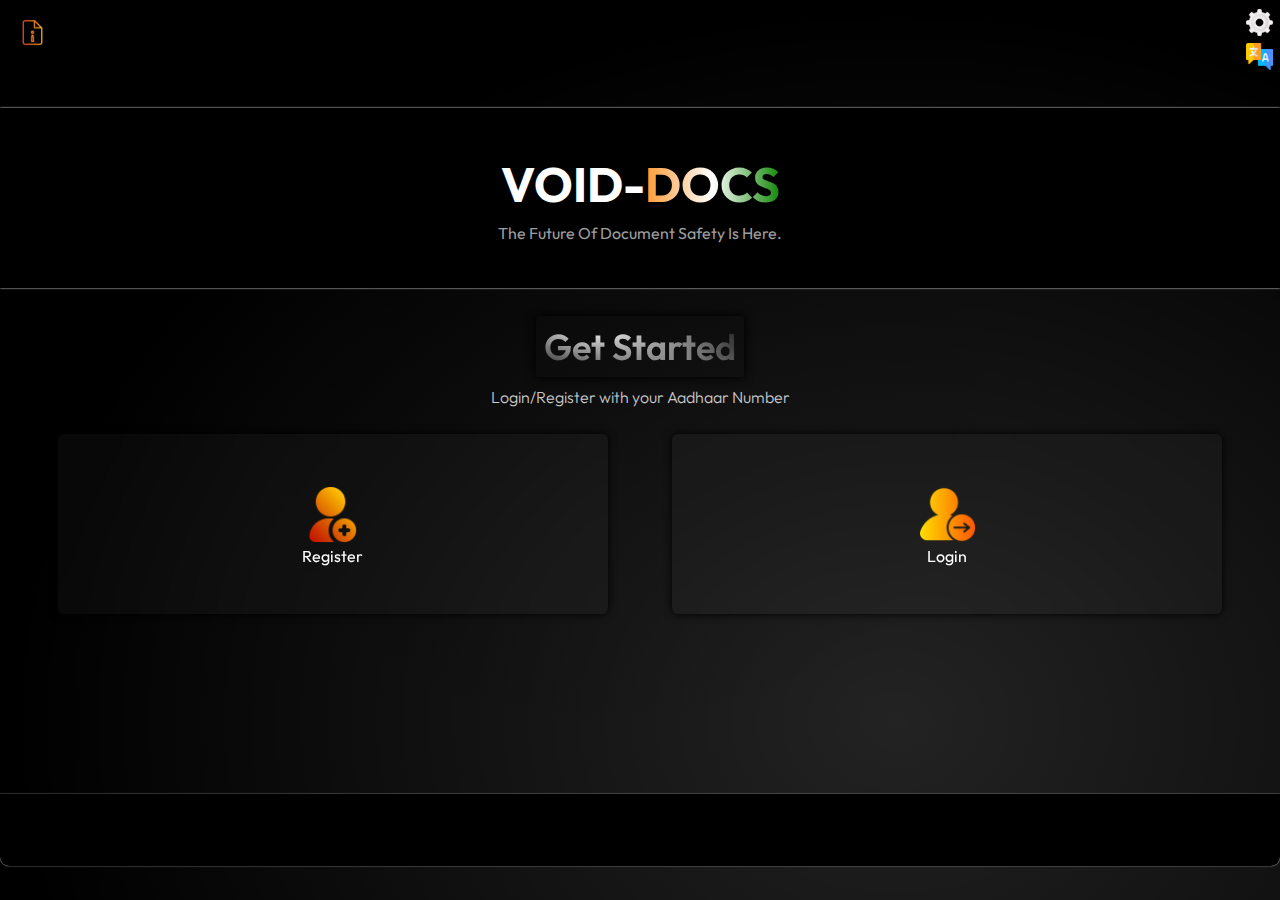
<file: index.html>
<!DOCTYPE html>
<html lang="en">
<head>
    <meta charset="UTF-8">
    <meta name="viewport" content="width=device-width, initial-scale=1.0">
    <title>Voiddocs</title>
    <link rel="preconnect" href="https://fonts.googleapis.com">
<link rel="preconnect" href="https://fonts.gstatic.com" crossorigin>
<link href="https://fonts.googleapis.com/css2?family=Archivo:ital,wght@0,100..900;1,100..900&family=Asimovian&family=Montserrat:ital,wght@0,100..900;1,100..900&family=Outfit:wght@100..900&family=Poppins:ital,wght@0,100;0,200;0,300;0,400;0,500;0,600;0,700;0,800;0,900;1,100;1,200;1,300;1,400;1,500;1,600;1,700;1,800;1,900&display=swap" rel="stylesheet">
    <link rel="stylesheet" href="style.css">
    <script src="script.js"></script>
</head>
<body>
    <div class="side" id="side"></div>
    <img src="media/info.png" class="how" id="how" onclick="side_slide()"></img>
    <div class="main">
        <div class="icon_box">
            
            
            <div class="pref">
                <img src="media/settings.png" class="settings"></img>
                <img src="media/translation.png" class="language"></img>
            </div>
        </div>
        <div class="mid">
            <div class="title">
                <div class="t1">VOID-</div>
                <div class="t2">DOCS</div>
            </div>
            <div class="slogan">The Future Of Document Safety Is Here.</div>
        </div>
        <div class="mid2">
            <div class="get">Get Started</div>
            <div class="j1">Login/Register with your Aadhaar Number</div>
        </div>
        <div class="mid3">
            <div class="reg_box">
                <div class="symb">
                    <img src="media/register.png" alt="" class="symb_img">
                </div>
                <div class="reg">Register</div>
                <div class="desc"></div>
            </div>
            <div class="reg_box">
                <a href="login.html" class="symb">
                    <img src="media/login.png" alt="" class="symb_img">
                </a>
                <div class="log">Login</div>
                <div class="desc"></div>
            </div>
        </div>
        <div class="bottom">
            <div class="bottom_bar"></div>
        </div>

    </div>
    
    
</body>
</html>
</file>
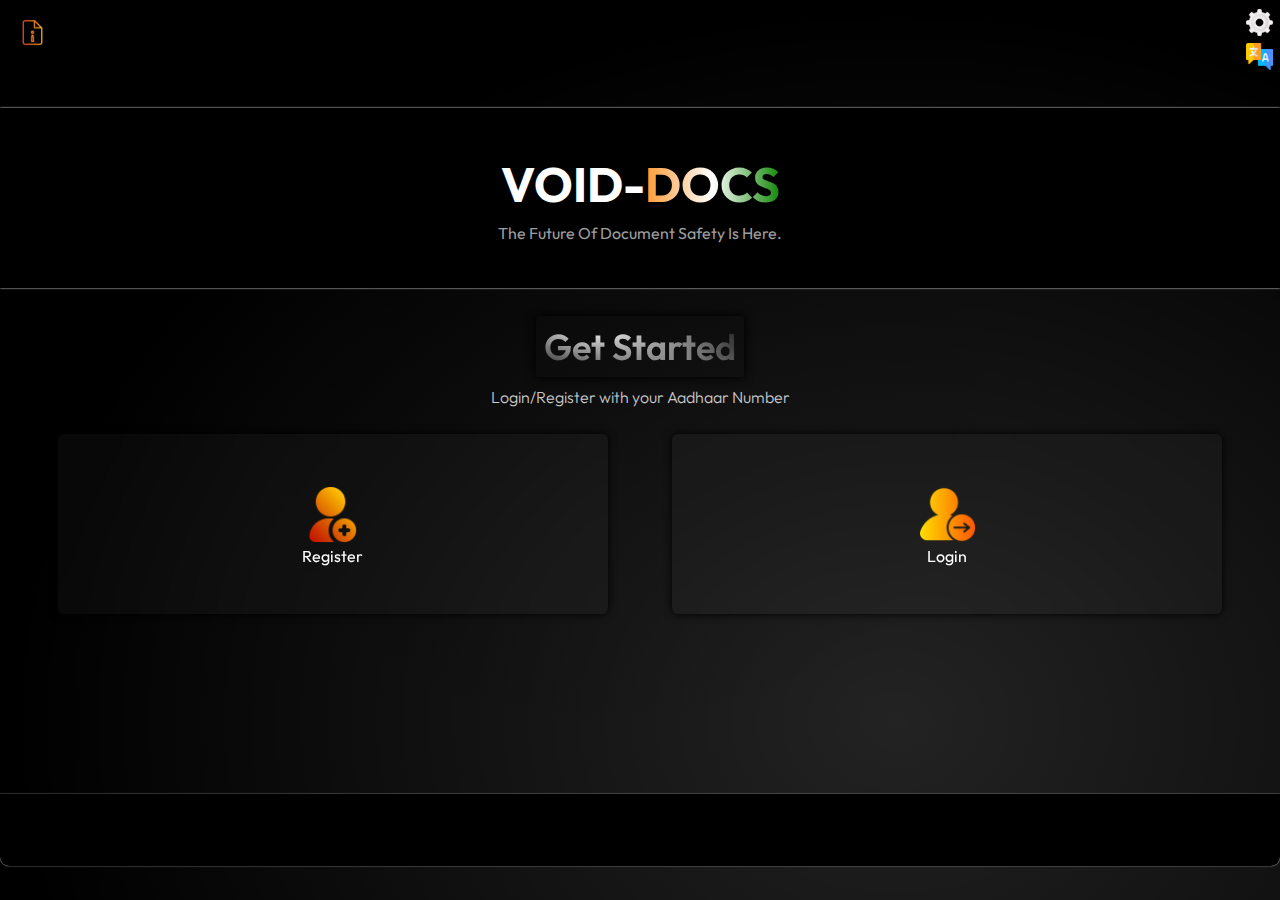
<file: raw_code(ignore)/raw.html>
<!DOCTYPE html>
<html lang="en">
<head>
    <meta charset="UTF-8">
    <meta name="viewport" content="width=device-width, initial-scale=1.0">
    <title>Voiddocs</title>
    <link rel="preconnect" href="https://fonts.googleapis.com">
<link rel="preconnect" href="https://fonts.gstatic.com" crossorigin>
<link href="https://fonts.googleapis.com/css2?family=Archivo:ital,wght@0,100..900;1,100..900&family=Asimovian&family=Montserrat:ital,wght@0,100..900;1,100..900&family=Outfit:wght@100..900&family=Poppins:ital,wght@0,100;0,200;0,300;0,400;0,500;0,600;0,700;0,800;0,900;1,100;1,200;1,300;1,400;1,500;1,600;1,700;1,800;1,900&display=swap" rel="stylesheet">
    <link rel="stylesheet" href="raw.css">
    <script src="raw.js"></script>
</head>
<body>
    <div class="side" id="side"></div>
    <img src="media/info.png" class="how" id="how" onclick="side_slide()"></img>
    <div class="main">
        <div class="icon_box">
            
            
            <div class="pref">
                <img src="media/settings.png" class="settings"></img>
                <img src="media/translation.png" class="language"></img>
            </div>
        </div>
        <div class="mid">
            <div class="title">
                <div class="t1">VOID-</div>
                <div class="t2">DOCS</div>
            </div>
            <div class="slogan">The Future Of Document Safety Is Here.</div>
        </div>
        <div class="mid2">
            <div class="get">Get Started</div>
            <div class="j1">Login/Register with your Aadhaar Number</div>
        </div>
        <div class="mid3">
            <div class="reg_box">
                <div class="symb">
                    <img src="media/register.png" alt="" class="symb_img">
                </div>
                <div class="reg">Register</div>
                <div class="desc"></div>
            </div>
            <div class="reg_box">
                <a href="test2.html" class="symb">
                    <img src="media/login.png" alt="" class="symb_img">
                </a>
                <div class="log">Login</div>
                <div class="desc"></div>
            </div>
        </div>
        <div class="bottom">
            <div class="bottom_bar"></div>
        </div>

    </div>
</file>
<file: style.css>
body{
    font-family: "Outfit", sans-serif;
    margin: 0;
    background-color: #000000;
    background-image: 
                radial-gradient(ellipse at 30% 20%, rgba(0, 0, 0, 0.1), transparent 70%),
                radial-gradient(ellipse at 70% 80%, rgba(255, 255, 255, 0.138), transparent 70%);
    
    
    
    color: white;

}




.main{
    height: 100vh;
    display: flex;
    flex-direction: column;
    align-items: center;
    
    
    
    
    
}

.icon_box{
    height: 12vh;
    width: 100vw;
    display: flex;
    justify-content: end;



}

.how{
    position: absolute;
    color: white;
    font-size: 1.5vh;
    cursor: pointer;
    z-index: 2;
    left: 1.5vw;
    top: 1.5vw;
    height: 3vh;
    width: 3vh;
}

.pref{
    padding-top: 1vh;
    display: flex;
    flex-direction: column;
    gap: 7px;
    padding-right: 0.8vh;
    

}

.settings{
    height: 3vh;
    width: 3vh;

    border-radius: 100%;
    
    cursor: pointer;
}

.language{
    height: 3vh;
    width: 3vh;

    border-radius: 2px;
    
    cursor: pointer;
}


.mid{
    display: flex;
    flex-direction: column;
    align-items: center;
    justify-content: center;
    background-color: #000000;
    
    height: 20vh;
    width: 100vw;
    box-shadow: 0 0 2px white;
    gap: 1vh;
    margin-bottom: 3vh;
    
    
}

.title{
    display: flex;
    font-size: 300%;
    font-weight: bolder;
}

.t2{
    background: linear-gradient(90deg, #FF9933, #FFFFFF, #138808);
    -webkit-background-clip: text;
    -webkit-text-fill-color: transparent;
}

.slogan{
    font-weight: 400;
    
    color: rgb(158, 158, 158);
}

.mid2{
    display: flex;
    justify-content: center;
    align-items: center;
    
    width: 100vw;
    flex-direction: column;
    gap: 1vh;
    
    

}

.get{
    
    font-size: 4vh;
    font-weight: 600;
    
    padding: 1vh;
    -webkit-text-fill-color: transparent;
    -webkit-background-clip: text;
    background-color: #000000;
    background-image: 
                radial-gradient(ellipse at 30% 20%, rgb(255, 255, 255), transparent 70%),
                radial-gradient(ellipse at 70% 80%, rgb(131, 131, 131), transparent 70%);
    box-shadow: 0 0 10px rgb(0, 0, 0);
    border-radius: 0.5vh;
    
}

.j1{
    color: #c9c9c9;
    font-weight: 300;
}

.mid3{
    display: flex;
    justify-content: space-between;
    align-items: center;
    gap: 5vw;
    padding-top: 3vh;
    
}

.reg_box{
    height: 20vh;
    width: 43vw;
    background-color: rgba(78, 78, 78, 0.1);
    backdrop-filter: blur(12px);
    box-shadow: 0 0 1vh black;
    
    border-radius: 0.7vh;
    display: flex;
    flex-direction: column;
    align-items: center;
    justify-content: center;
    transition: box-shadow 0.5s ease;
}

.reg_box:hover{
    box-shadow: 0 0 2px white;
}

.symb{
    cursor: pointer;
    height: 7vh;
    width: 7vh;
    display: flex;
    align-items: center;
    justify-content: center;
}

.symb_img{
    height: 7vh;
    width: 7vh;
}


.bottom{
    display: flex;
    flex-direction: column;
   
}

.bottom_bar{
    margin-top: 20vh;
    width: 100vw;
    height: 8vh;
    background-color: #000000;
    box-shadow: 0 0 0.15vh white;
    border-bottom-left-radius: 1vh;
    border-bottom-right-radius: 1vh;
}


hr{
    width: 97vw;
    background-color: #FF9933;
    height: 2px;
    border: #000000 solid;
    
}


.side{
    position: fixed;
    height: 100vh;
    width: 90vw;
    background-color: rgba(16, 16, 16, 0.351);
    backdrop-filter: blur(12px);
    z-index: 1;
    left: -100%;
    transition: left 0.2s ease;
    box-shadow: 0 0 0.7px white;
}

.side.active{
    left: 0;
}

#background-animation {
            position: absolute;
            top: 0;
            left: 0;
            width: 100%;
            height: 100%;
            z-index: -1;
            overflow: hidden;}
</file>
<file: raw_code(ignore)/raw.css>
body{
    font-family: "Outfit", sans-serif;
    margin: 0;
    background-color: #000000;
    background-image: 
                radial-gradient(ellipse at 30% 20%, rgba(0, 0, 0, 0.1), transparent 70%),
                radial-gradient(ellipse at 70% 80%, rgba(255, 255, 255, 0.138), transparent 70%);
    
    
    
    color: white;

}




.main{
    height: 100vh;
    display: flex;
    flex-direction: column;
    align-items: center;
    
    
    
    
    
}

.icon_box{
    height: 12vh;
    width: 100vw;
    display: flex;
    justify-content: end;



}

.how{
    position: absolute;
    color: white;
    font-size: 1.5vh;
    cursor: pointer;
    z-index: 2;
    left: 1.5vw;
    top: 1.5vw;
    height: 3vh;
    width: 3vh;
}

.pref{
    padding-top: 1vh;
    display: flex;
    flex-direction: column;
    gap: 7px;
    padding-right: 0.8vh;
    

}

.settings{
    height: 3vh;
    width: 3vh;

    border-radius: 100%;
    
    cursor: pointer;
}

.language{
    height: 3vh;
    width: 3vh;

    border-radius: 2px;
    
    cursor: pointer;
}


.mid{
    display: flex;
    flex-direction: column;
    align-items: center;
    justify-content: center;
    background-color: #000000;
    
    height: 20vh;
    width: 100vw;
    box-shadow: 0 0 2px white;
    gap: 1vh;
    margin-bottom: 3vh;
    
    
}

.title{
    display: flex;
    font-size: 300%;
    font-weight: bolder;
}

.t2{
    background: linear-gradient(90deg, #FF9933, #FFFFFF, #138808);
    -webkit-background-clip: text;
    -webkit-text-fill-color: transparent;
}

.slogan{
    font-weight: 400;
    
    color: rgb(158, 158, 158);
}

.mid2{
    display: flex;
    justify-content: center;
    align-items: center;
    
    width: 100vw;
    flex-direction: column;
    gap: 1vh;
    
    

}

.get{
    
    font-size: 4vh;
    font-weight: 600;
    
    padding: 1vh;
    -webkit-text-fill-color: transparent;
    -webkit-background-clip: text;
    background-color: #000000;
    background-image: 
                radial-gradient(ellipse at 30% 20%, rgb(255, 255, 255), transparent 70%),
                radial-gradient(ellipse at 70% 80%, rgb(131, 131, 131), transparent 70%);
    box-shadow: 0 0 10px rgb(0, 0, 0);
    border-radius: 0.5vh;
    
}

.j1{
    color: #c9c9c9;
    font-weight: 300;
}

.mid3{
    display: flex;
    justify-content: space-between;
    align-items: center;
    gap: 5vw;
    padding-top: 3vh;
    
}

.reg_box{
    height: 20vh;
    width: 43vw;
    background-color: rgba(78, 78, 78, 0.1);
    backdrop-filter: blur(12px);
    box-shadow: 0 0 1vh black;
    
    border-radius: 0.7vh;
    display: flex;
    flex-direction: column;
    align-items: center;
    justify-content: center;
    transition: box-shadow 0.5s ease;
}

.reg_box:hover{
    box-shadow: 0 0 2px white;
}

.symb{
    cursor: pointer;
    height: 7vh;
    width: 7vh;
    display: flex;
    align-items: center;
    justify-content: center;
}

.symb_img{
    height: 7vh;
    width: 7vh;
}


.bottom{
    display: flex;
    flex-direction: column;
   
}

.bottom_bar{
    margin-top: 20vh;
    width: 100vw;
    height: 8vh;
    background-color: #000000;
    box-shadow: 0 0 0.15vh white;
    border-bottom-left-radius: 1vh;
    border-bottom-right-radius: 1vh;
}


hr{
    width: 97vw;
    background-color: #FF9933;
    height: 2px;
    border: #000000 solid;
    
}


.side{
    position: fixed;
    height: 100vh;
    width: 90vw;
    background-color: rgba(16, 16, 16, 0.351);
    backdrop-filter: blur(12px);
    z-index: 1;
    left: -100%;
    transition: left 0.2s ease;
    box-shadow: 0 0 0.7px white;
}

.side.active{
    left: 0;
}

#background-animation {
            position: absolute;
            top: 0;
            left: 0;
            width: 100%;
            height: 100%;
            z-index: -1;
            overflow: hidden;}
</file>
